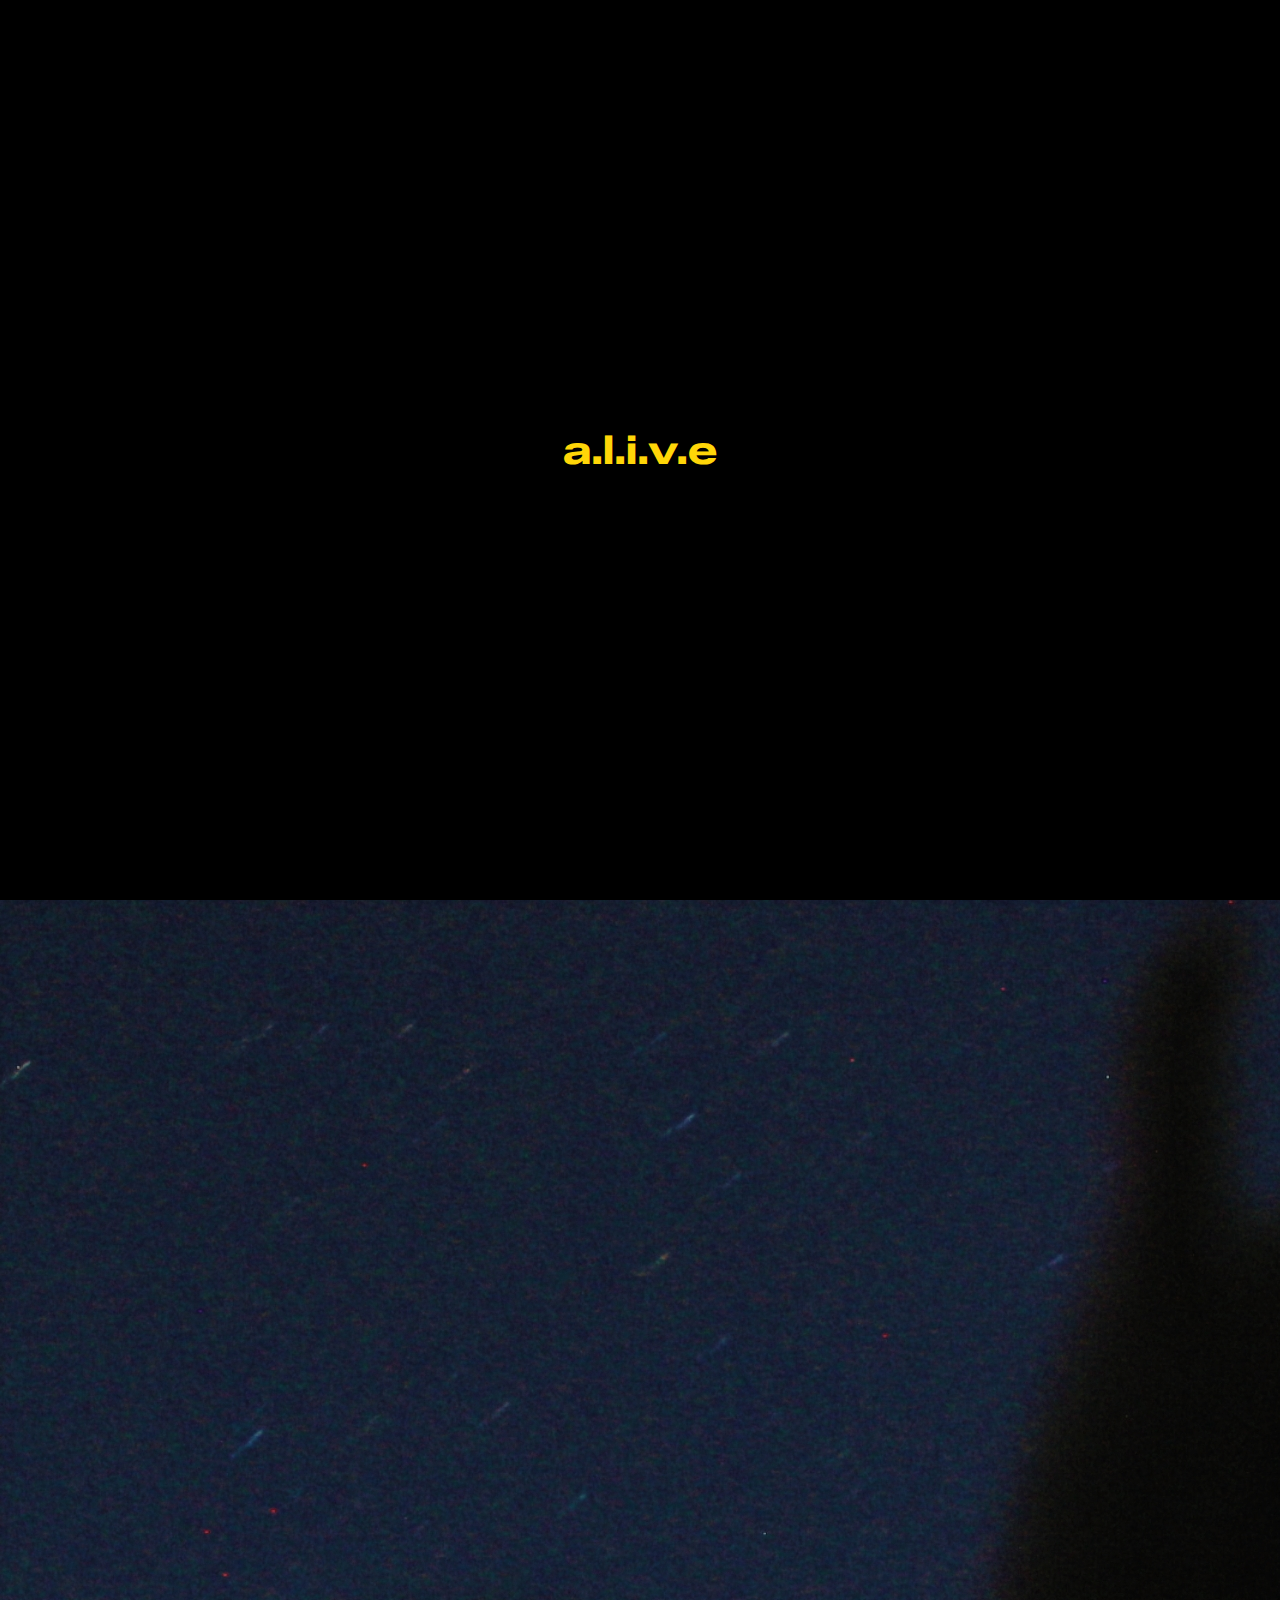
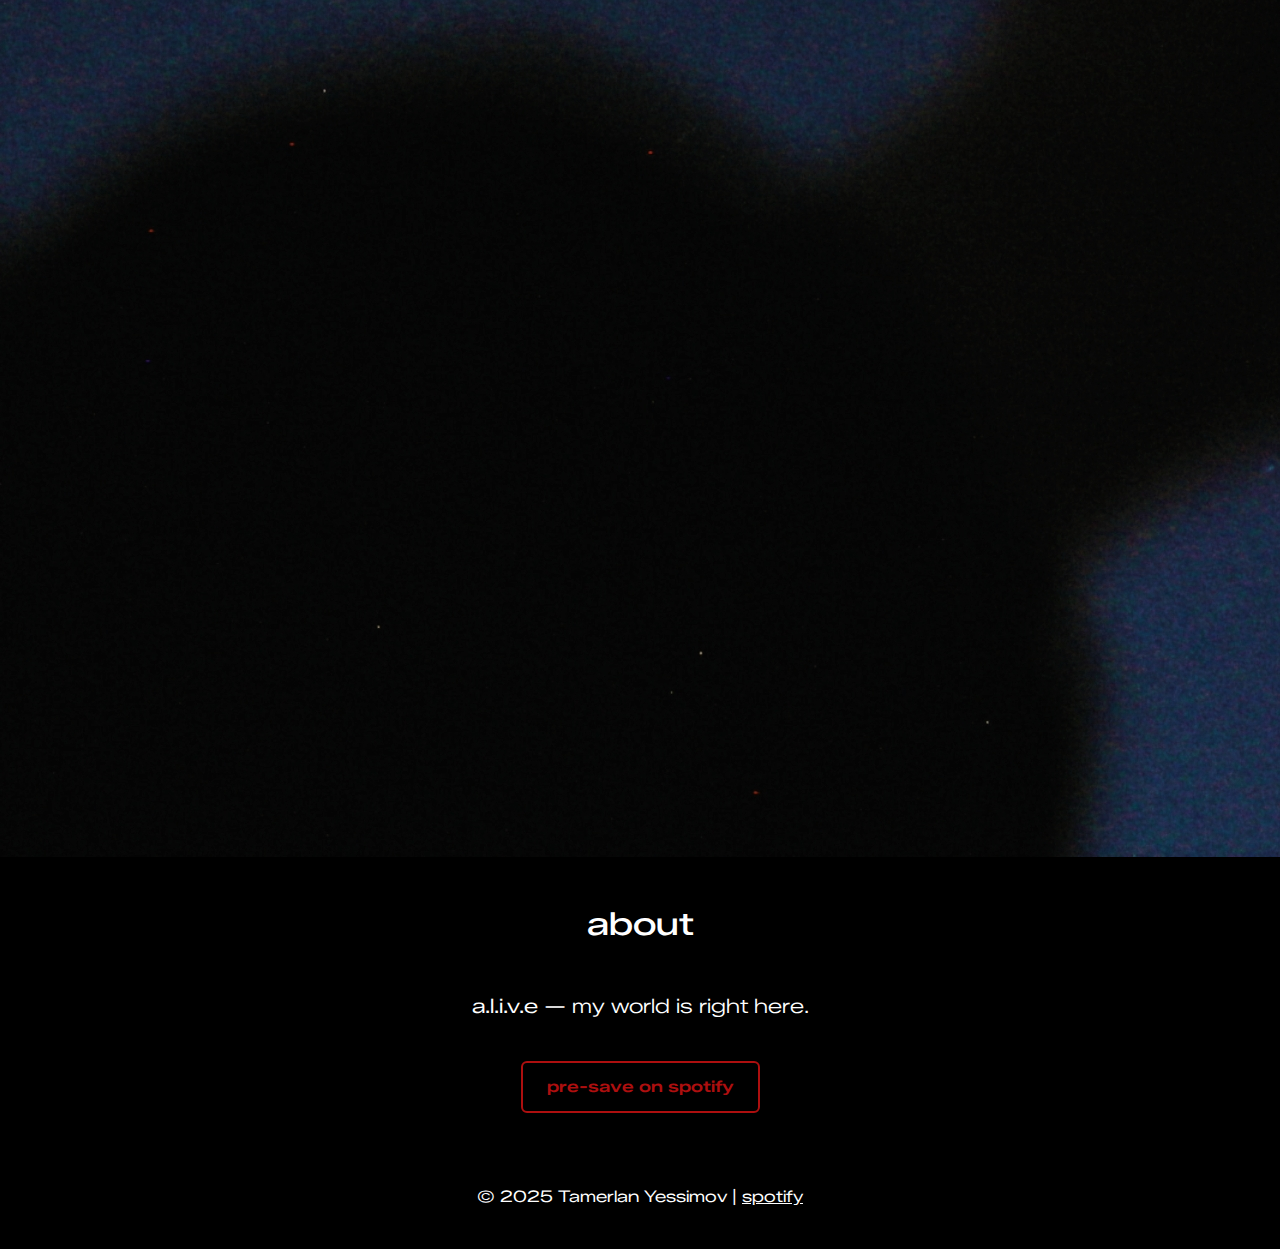
<file: about.html>
<!DOCTYPE html>
<html lang="en">
<head>
    <meta charset="UTF-8">
    <meta name="viewport" content="width=device-width, initial-scale=1.0">
    <title>a.l.i.v.e | About</title>
    <link rel="icon" href="ico/_MG_5974.ico">
    <link href="https://fonts.googleapis.com/css2?family=Outfit:wght@100..900&family=Zalando+Sans+Expanded:ital,wght@0,200..900;1,200..900&display=swap" rel="stylesheet">
    <link href="https://cdn.jsdelivr.net/npm/bootstrap@5.3.3/dist/css/bootstrap.min.css" rel="stylesheet">
    <link rel="stylesheet" href="styles.css">
</head>
<body class="bg-black text-white">
    <div id="preloader">
        <div class="loader-text">a.l.i.v.e</div>
    </div>

    <nav class="navbar navbar-expand-lg fixed-top nav-header">
        <div class="container-fluid nav-content">
            <a class="navbar-brand logo" href="index.html">a.l.i.v.e</a>
            <button class="navbar-toggler" type="button" data-bs-toggle="collapse" data-bs-target="#navbarNav">
                <span class="navbar-toggler-icon"></span>
            </button>
            <div class="collapse navbar-collapse" id="navbarNav">
                <ul class="navbar-nav ms-auto nav-links">
                    <li class="nav-item"><a class="nav-link" href="index.html">Home</a></li>
                    <li class="nav-item"><a class="nav-link" href="tracks.html">Tracks</a></li>
                    <li class="nav-item"><a class="nav-link" href="gallery.html">Gallery</a></li>
                    <li class="nav-item"><a class="nav-link active" href="#">About</a></li>
                </ul>
            </div>
        </div>
    </nav>

    <section class="about-section position-relative animate-on-scroll">
        <img src="gallery/img12.jpg" alt="Background" class="about-bg-image">

        <div class="about-overlay"></div>
        <div class="container position-relative text-center py-5">
            <div class="about-content mx-auto" style="max-width: 700px; z-index: 2;">
                <h2 class="mb-5 text-white">about</h2>
                <p class="lead text-white">
                    <strong>a.l.i.v.e</strong> — my world is right here.
                </p>
                <button class="about-button btn mt-4" data-bs-toggle="modal" data-bs-target="#presaveModal">
                    pre-save on spotify
                </button>
            </div>
        </div>
    </section>

    <div class="modal fade" id="presaveModal" tabindex="-1">
        <div class="modal-dialog modal-dialog-centered">
            <div class="modal-content bg-dark text-white border-danger">
                <div class="modal-header border-0">
                    <h5 class="modal-title">Pre-save a.l.i.v.e</h5>
                    <button type="button" class="btn-close btn-close-white" data-bs-dismiss="modal"></button>
                </div>
                <div class="modal-body">
                    <p>Be the first to listen when <strong>a.l.i.v.e</strong> drops.</p>
                    <a href="https://distrokid.com/hyperfollow/tamerlan1/alive" target="_blank" class="btn btn-danger w-100">Pre-save on Spotify</a>
                </div>
            </div>
        </div>
    </div>

    <footer class="text-center py-4">
        <p>© 2025 Tamerlan Yessimov | <a href="https://open.spotify.com/artist/5OiaGXf1bPebvQLx3N2A04" target="_blank" class="text-white">spotify</a></p>
    </footer>

    <script src="https://cdn.jsdelivr.net/npm/bootstrap@5.3.3/dist/js/bootstrap.bundle.min.js"></script>
    <script src="script.js"></script>
</body>
</html>
</file>
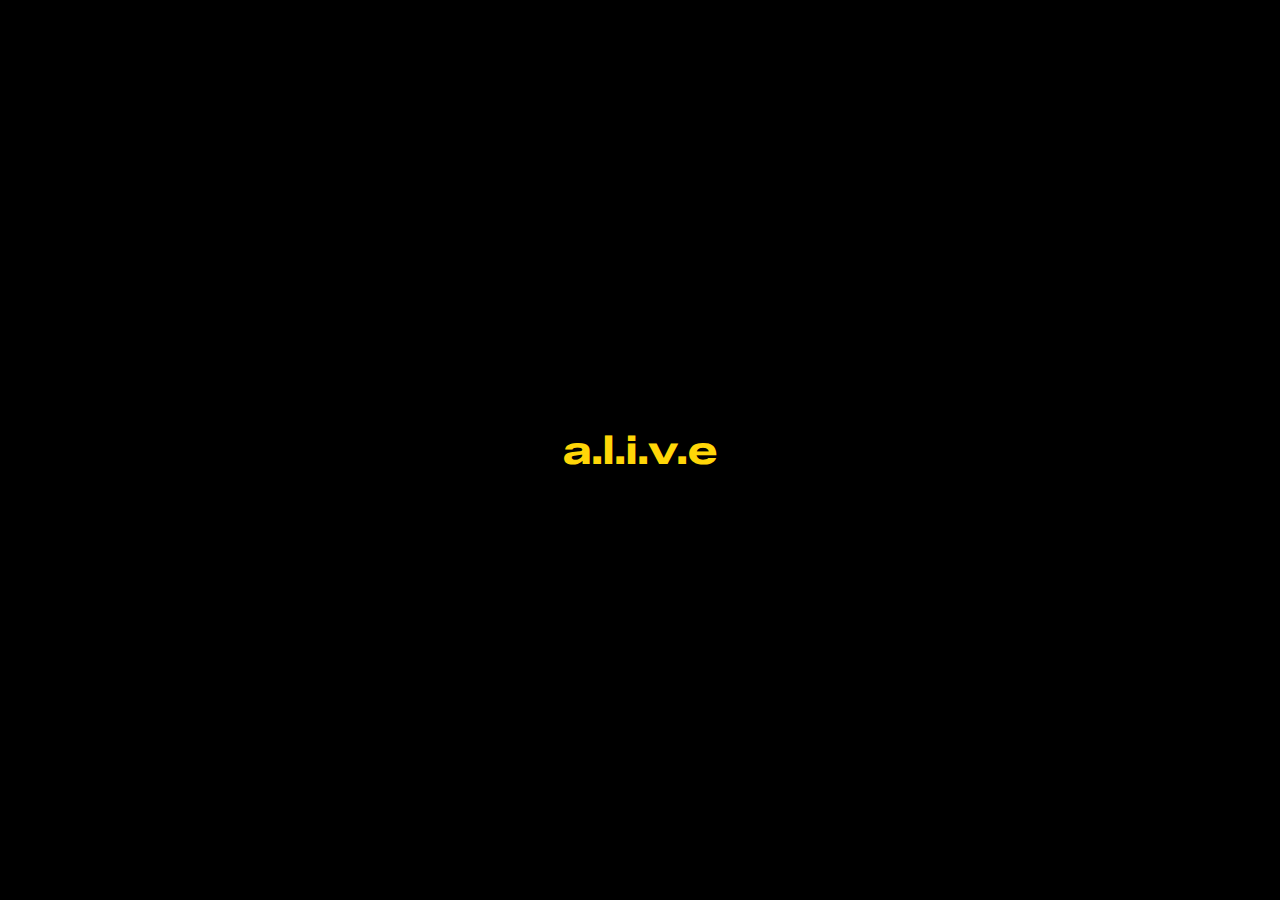
<file: tracks.html>
<!DOCTYPE html>
<html lang="en">
<head>
    <meta charset="UTF-8">
    <meta name="viewport" content="width=device-width, initial-scale=1.0">
    <title>a.l.i.v.e | Tracks</title>
    <link rel="icon" href="ico/_MG_5974.ico">
    <link href="https://fonts.googleapis.com/css2?family=Outfit:wght@100..900&family=Zalando+Sans+Expanded:ital,wght@0,200..900;1,200..900&display=swap" rel="stylesheet">
    <link href="https://cdn.jsdelivr.net/npm/bootstrap@5.3.3/dist/css/bootstrap.min.css" rel="stylesheet">
    <link href="https://cdn.jsdelivr.net/npm/bootstrap-icons@1.11.0/font/bootstrap-icons.css" rel="stylesheet">
    <link rel="stylesheet" href="styles.css">
</head>
<body class="bg-black text-white">
    <div id="preloader">
        <div class="loader-text">a.l.i.v.e</div>
    </div>

    <nav class="navbar navbar-expand-lg fixed-top nav-header">
        <div class="container-fluid nav-content">
            <a class="navbar-brand logo" href="index.html">a.l.i.v.e</a>
            <button class="navbar-toggler" type="button" data-bs-toggle="collapse" data-bs-target="#navbarNav">
                <span class="navbar-toggler-icon"></span>
            </button>
            <div class="collapse navbar-collapse" id="navbarNav">
                <ul class="navbar-nav ms-auto nav-links">
                    <li class="nav-item"><a class="nav-link" href="index.html#home">Home</a></li>
                    <li class="nav-item"><a class="nav-link" href="index.html#album">Album</a></li>
                    <li class="nav-item"><a class="nav-link active" href="#">Tracks</a></li>
                    <li class="nav-item"><a class="nav-link" href="gallery.html">Gallery</a></li>
                    <li class="nav-item"><a class="nav-link" href="about.html">About</a></li>
                </ul>
            </div>
        </div>
    </nav>

    <section class="container py-5 mt-5">
        <h2 class="text-center mb-5 animate-on-scroll">tracks</h2>

        <div class="custom-player-container p-4 rounded shadow animate-on-scroll" style="background:rgba(255,255,255,0.05); max-width: 600px; margin: 0 auto;">
            <h4 id="track-title" class="text-danger mb-3 text-center">Select a track</h4>
            
            <div class="d-flex align-items-center mb-3">
                <button id="play-pause-btn" class="btn btn-outline-danger me-3">
                    <i class="bi bi-play-fill"></i>
                </button>
                <div class="flex-grow-1">
                    <div class="progress" style="height: 6px; cursor: pointer;" id="progress-bar">
                        <div class="progress-bar bg-danger" role="progressbar" style="width: 0%;"></div>
                    </div>
                </div>
            </div>

            <div class="d-flex justify-content-between text-muted small">
                <span id="current-time">0:00</span>
                <span id="duration">0:00</span>
            </div>
        </div>

        <div class="row row-cols-1 row-cols-md-2 g-4 mt-4">
            <div class="col animate-on-scroll">
                <button class="play-track w-100 text-start p-3 rounded shadow text-white d-flex align-items-center" 
                        data-src="audio/140925.wav" data-title="140925">
                    <span class="me-3 text-danger">01</span>
                    <span>140925</span>
                    <span class="ms-auto"><i class="bi bi-play-circle"></i></span>
                </button>
            </div>
            <div class="col animate-on-scroll">
                <button class="play-track w-100 text-start p-3 rounded shadow text-white d-flex align-items-center" 
                        data-src="audio/april.wav" data-title="april">
                    <span class="me-3 text-danger">02</span>
                    <span>april</span>
                    <span class="ms-auto"><i class="bi bi-play-circle"></i></span>
                </button>
            </div>
            <div class="col animate-on-scroll">
                <button class="play-track w-100 text-start p-3 rounded shadow text-white d-flex align-items-center" 
                        data-src="audio/faraway.wav" data-title="faraway">
                    <span class="me-3 text-danger">03</span>
                    <span>faraway</span>
                    <span class="ms-auto"><i class="bi bi-play-circle"></i></span>
                </button>
            </div>
            <div class="col animate-on-scroll">
                <button class="play-track w-100 text-start p-3 rounded shadow text-white d-flex align-items-center" 
                        data-src="audio/autumn.wav" data-title="autumn">
                    <span class="me-3 text-danger">04</span>
                    <span>autumn</span>
                    <span class="ms-auto"><i class="bi bi-play-circle"></i></span>
                </button>
            </div>
        </div>
    </section>

    <footer class="text-center py-4">
        <p>© 2025 Tamerlan Yessimov | <a href="https://open.spotify.com/artist/5OiaGXf1bPebvQLx3N2A04" target="_blank" class="text-white">spotify</a></p>
    </footer>

    <audio id="main-audio" preload="metadata"></audio>

    <script src="https://cdn.jsdelivr.net/npm/bootstrap@5.3.3/dist/js/bootstrap.bundle.min.js"></script>
    <script src="script.js"></script>
</body>
</html>
</file>
<file: styles.css>
/* === ПРИОРИТЕТ ШРИФТА === */
html, body, .navbar, .btn, h1, h2, h3, h4, h5, p, li, a {
    font-family: "Zalando Sans Expanded", sans-serif !important;
}

/* === Остальное === */
:root {
    --background-color: black;
    --text-color: #ffffff;
    --accent-color: #ffd608;
    --shadow-color: rgba(0, 0, 0, 0.5);
}

@keyframes pulse { 0%, 100% { opacity: 0.7; } 50% { opacity: 1; } }

/* Preloader */
#preloader {
    position: fixed; top: 0; left: 0; width: 100%; height: 100%;
    background: #000; display: flex; align-items: center; justify-content: center;
    z-index: 9999; transition: opacity 0.5s;
}
.loader-text {
    color: var(--accent-color); font-size: 2.5rem; font-weight: 700;
    animation: pulse 1.5s infinite;
}

/* Navbar */
.nav-header {
    background-color: rgba(0, 0, 0, 0.7);
    backdrop-filter: blur(5px);
    transition: all 0.3s;
    padding: 5px 10px;
}
.nav-content { max-width: 1200px; margin: 0 auto; }
.logo { font-size: 1.5rem; font-weight: 600; color: var(--text-color); }
.nav-links a {
    color: var(--text-color); text-decoration: none;
    margin: 0 15px; font-size: 1rem; font-weight: 400;
    transition: color 0.3s;
}
.nav-links a:hover, .nav-links a.active { color: var(--accent-color); }
.navbar-toggler-icon {
    background-image: url("data:image/svg+xml,%3csvg xmlns='http://www.w3.org/2000/svg' viewBox='0 0 30 30'%3e%3cpath stroke='%23ffffff' stroke-linecap='round' stroke-miterlimit='10' stroke-width='2' d='M4 7h22M4 15h22M4 23h22'/%3e%3c/svg%3e");
}

/* Hero */
.home-console {
    position: relative; height: 100vh; display: flex;
    align-items: center; justify-content: center; text-align: center;
    overflow: hidden;
}
.image-console {
    position: absolute; top: 0; left: 0; width: 100%; height: 100%;
    object-fit: cover; z-index: -1;
}
.home-content {
    font-size: 3rem; font-weight: 700; letter-spacing: 2px;
    margin-bottom: 1rem;
}

/* Album Section — КОМПАКТНО */
.main-section {
    padding: 60px 20px;
    text-align: center;
}
.main-section h2 {
    font-size: 2.5rem; font-weight: 400; margin-bottom: 30px;
    color: var(--text-color);
}
.gallery-video {
    width: 100%;
    max-height: 400px;
    object-fit: cover;
    border-radius: 8px;
    box-shadow: 0 4px 12px var(--shadow-color);
}
.tracks { color: rgb(173, 15, 15); }

/* Button */
.about-button {
    font-family: "Zalando Sans Expanded", sans-serif !important;
    color: rgb(173, 15, 15); padding: 12px 24px;
    border: 2px solid rgb(173, 15, 15); background: transparent;
    border-radius: 6px; font-weight: 600; transition: all 0.3s;
}
.about-button:hover {
    background: rgb(173, 15, 15); color: white;
}

/* Countdown */
.countdown-box {
    transition: transform 0.3s;
}
.countdown-box:hover {
    transform: scale(1.1);
}

/* Social */
.hover-accent { transition: color 0.3s; }
.hover-accent:hover { color: var(--accent-color) !important; }

/* Animations */
.animate-on-scroll {
    opacity: 0; transform: translateY(30px);
    transition: all 0.8s ease-out;
}
.animate-on-scroll.animated {
    opacity: 1; transform: translateY(0);
}

/* Responsive */
@media (max-width: 992px) {
    .main-section .row { flex-direction: column; }
    .gallery-video { max-height: 300px; }
}
</file>
